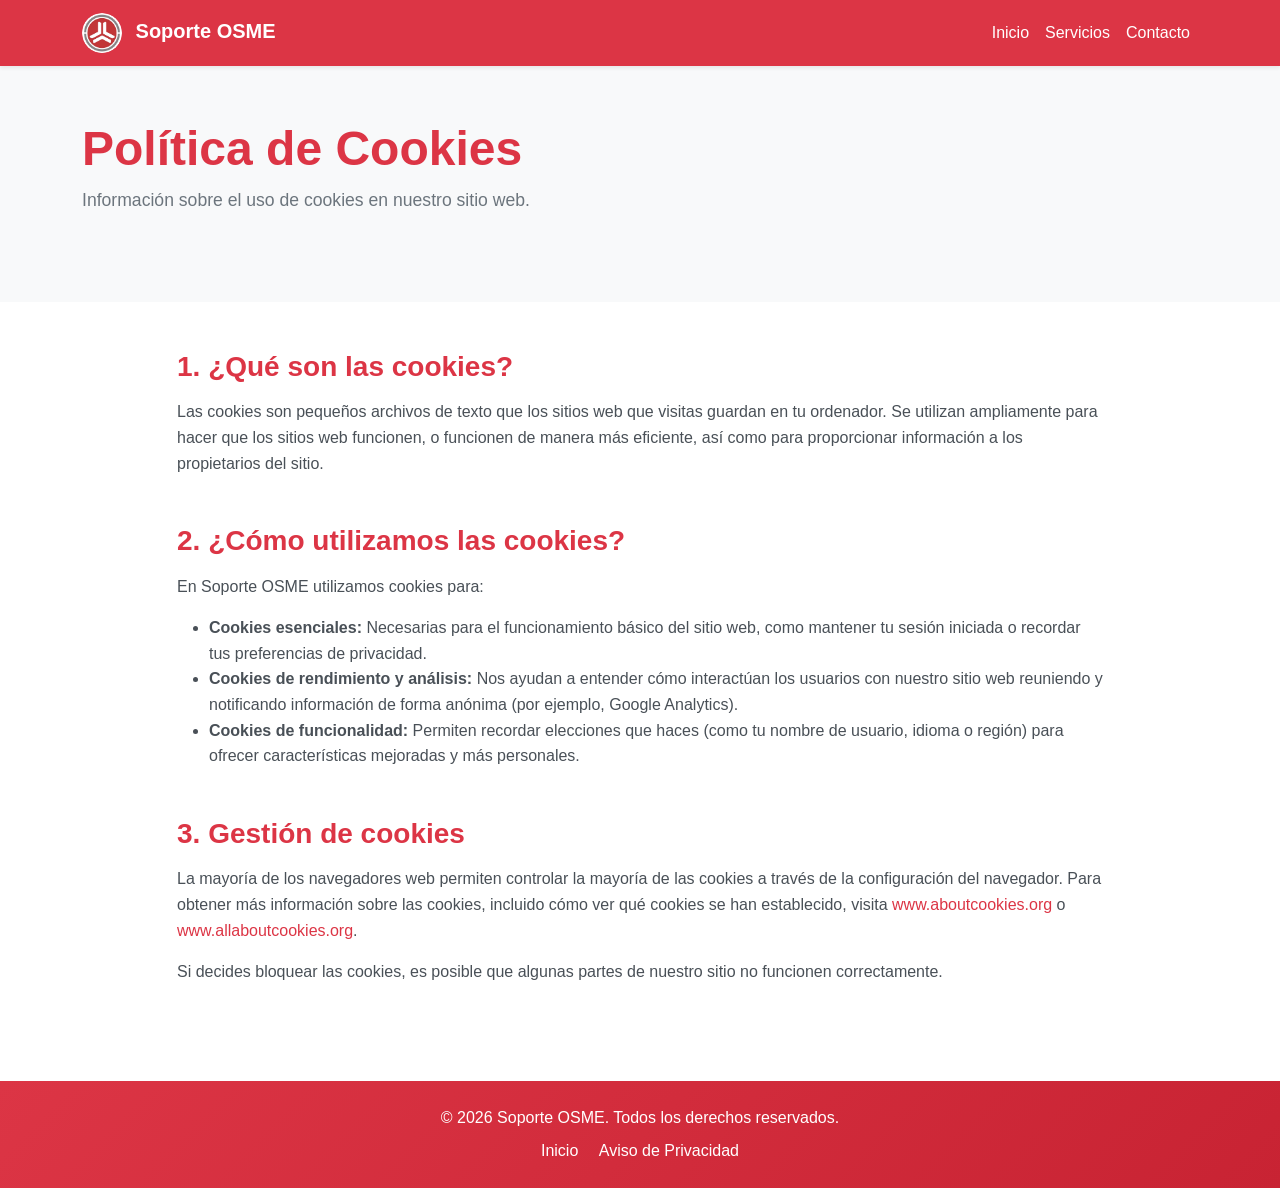
<file: cookies.html>
<!DOCTYPE html>
<html lang="es">

<head>
    <meta charset="UTF-8">
    <meta name="viewport" content="width=device-width, initial-scale=1.0">
    <title>Política de Cookies - Soporte OSME</title>
    <link href="https://cdn.jsdelivr.net/npm/bootstrap@5.3.2/dist/css/bootstrap.min.css" rel="stylesheet">
    <link rel="stylesheet" href="https://cdn.jsdelivr.net/npm/bootstrap-icons@1.11.1/font/bootstrap-icons.css">
    <link rel="stylesheet" href="css/custom.css">
    <link rel="icon" href="img/Logo.png?v=4" type="image/png">
</head>

<body>
    <!-- Navbar -->
    <nav class="navbar navbar-expand-lg navbar-light bg-danger fixed-top shadow-sm">
        <div class="container">
            <a class="navbar-brand fw-bold text-white" href="inicio">
                <img src="img/Logo.png?v=4" alt="Logo Soporte OSME" width="40" height="40" class="me-2">
                Soporte OSME
            </a>
            <button class="navbar-toggler" type="button" data-bs-toggle="collapse" data-bs-target="#navmenu">
                <span class="navbar-toggler-icon"></span>
            </button>
            <div class="collapse navbar-collapse" id="navmenu">
                <ul class="navbar-nav ms-auto">
                    <li class="nav-item"><a class="nav-link text-white" href="index.html#inicio">Inicio</a></li>
                    <li class="nav-item"><a class="nav-link text-white" href="index.html#servicios">Servicios</a></li>
                    <li class="nav-item"><a class="nav-link text-white" href="index.html#redes-sociales">Contacto</a>
                    </li>
                </ul>
            </div>
        </div>
    </nav>

    <!-- Header -->
    <header class="bg-light py-5 mt-5">
        <div class="container py-4">
            <h1 class="display-5 fw-bold text-danger">Política de Cookies</h1>
            <p class="lead text-secondary">Información sobre el uso de cookies en nuestro sitio web.</p>
        </div>
    </header>

    <!-- Content -->
    <section class="py-5">
        <div class="container">
            <div class="row justify-content-center">
                <div class="col-lg-10">
                    <div class="mb-5">
                        <h3 class="text-danger fw-bold mb-3">1. ¿Qué son las cookies?</h3>
                        <p>Las cookies son pequeños archivos de texto que los sitios web que visitas guardan en tu
                            ordenador. Se utilizan ampliamente para hacer que los sitios web funcionen, o funcionen de
                            manera más eficiente, así como para proporcionar información a los propietarios del sitio.
                        </p>
                    </div>

                    <div class="mb-5">
                        <h3 class="text-danger fw-bold mb-3">2. ¿Cómo utilizamos las cookies?</h3>
                        <p>En Soporte OSME utilizamos cookies para:</p>
                        <ul>
                            <li><strong>Cookies esenciales:</strong> Necesarias para el funcionamiento básico del sitio
                                web, como mantener tu sesión iniciada o recordar tus preferencias de privacidad.</li>
                            <li><strong>Cookies de rendimiento y análisis:</strong> Nos ayudan a entender cómo
                                interactúan los usuarios con nuestro sitio web reuniendo y notificando información de
                                forma anónima (por ejemplo, Google Analytics).</li>
                            <li><strong>Cookies de funcionalidad:</strong> Permiten recordar elecciones que haces (como
                                tu nombre de usuario, idioma o región) para ofrecer características mejoradas y más
                                personales.</li>
                        </ul>
                    </div>

                    <div class="mb-5">
                        <h3 class="text-danger fw-bold mb-3">3. Gestión de cookies</h3>
                        <p>La mayoría de los navegadores web permiten controlar la mayoría de las cookies a través de la
                            configuración del navegador. Para obtener más información sobre las cookies, incluido cómo
                            ver qué cookies se han establecido, visita <a href="https://www.aboutcookies.org"
                                target="_blank" class="text-danger">www.aboutcookies.org</a> o <a
                                href="https://www.allaboutcookies.org" target="_blank"
                                class="text-danger">www.allaboutcookies.org</a>.</p>
                        <p>Si decides bloquear las cookies, es posible que algunas partes de nuestro sitio no funcionen
                            correctamente.</p>
                    </div>
                </div>
            </div>
        </div>
    </section>

    <!-- Footer -->
    <footer class="bg-danger text-white py-4">
        <div class="container text-center">
            <p class="mb-0">© 2026 Soporte OSME. Todos los derechos reservados.</p>
            <div class="mt-2">
                <a href="inicio" class="text-white text-decoration-none mx-2">Inicio</a>
                <a href="privacidad" class="text-white text-decoration-none mx-2">Aviso de Privacidad</a>
            </div>
        </div>
    </footer>

    <script src="https://cdn.jsdelivr.net/npm/bootstrap@5.3.2/dist/js/bootstrap.bundle.min.js"></script>
</body>

</html>
</file>
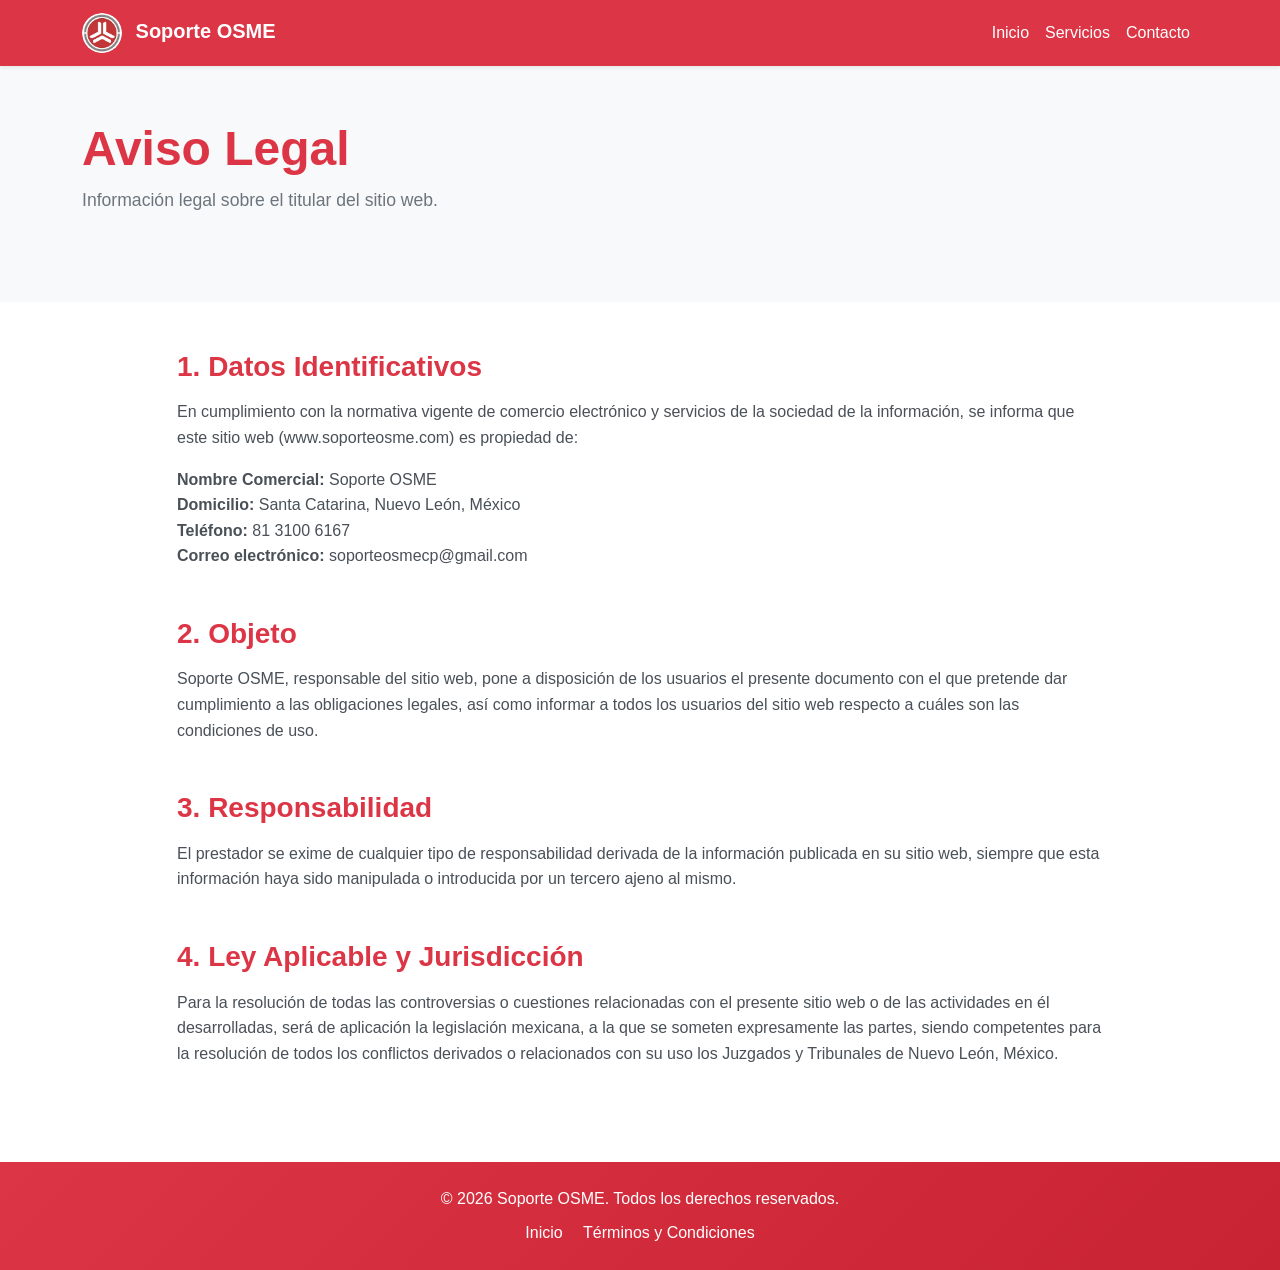
<file: legal.html>
<!DOCTYPE html>
<html lang="es">

<head>
    <meta charset="UTF-8">
    <meta name="viewport" content="width=device-width, initial-scale=1.0">
    <title>Aviso Legal - Soporte OSME</title>
    <link href="https://cdn.jsdelivr.net/npm/bootstrap@5.3.2/dist/css/bootstrap.min.css" rel="stylesheet">
    <link rel="stylesheet" href="https://cdn.jsdelivr.net/npm/bootstrap-icons@1.11.1/font/bootstrap-icons.css">
    <link rel="stylesheet" href="css/custom.css">
    <link rel="icon" href="img/Logo.png?v=4" type="image/png">
</head>

<body>
    <!-- Navbar -->
    <nav class="navbar navbar-expand-lg navbar-light bg-danger fixed-top shadow-sm">
        <div class="container">
            <a class="navbar-brand fw-bold text-white" href="inicio">
                <img src="img/Logo.png?v=4" alt="Logo Soporte OSME" width="40" height="40" class="me-2">
                Soporte OSME
            </a>
            <button class="navbar-toggler" type="button" data-bs-toggle="collapse" data-bs-target="#navmenu">
                <span class="navbar-toggler-icon"></span>
            </button>
            <div class="collapse navbar-collapse" id="navmenu">
                <ul class="navbar-nav ms-auto">
                    <li class="nav-item"><a class="nav-link text-white" href="index.html#inicio">Inicio</a></li>
                    <li class="nav-item"><a class="nav-link text-white" href="index.html#servicios">Servicios</a></li>
                    <li class="nav-item"><a class="nav-link text-white" href="index.html#redes-sociales">Contacto</a>
                    </li>
                </ul>
            </div>
        </div>
    </nav>

    <!-- Header -->
    <header class="bg-light py-5 mt-5">
        <div class="container py-4">
            <h1 class="display-5 fw-bold text-danger">Aviso Legal</h1>
            <p class="lead text-secondary">Información legal sobre el titular del sitio web.</p>
        </div>
    </header>

    <!-- Content -->
    <section class="py-5">
        <div class="container">
            <div class="row justify-content-center">
                <div class="col-lg-10">
                    <div class="mb-5">
                        <h3 class="text-danger fw-bold mb-3">1. Datos Identificativos</h3>
                        <p>En cumplimiento con la normativa vigente de comercio electrónico y servicios de la sociedad
                            de la información, se informa que este sitio web (www.soporteosme.com) es propiedad de:</p>
                        <ul class="list-unstyled">
                            <li><strong>Nombre Comercial:</strong> Soporte OSME</li>
                            <li><strong>Domicilio:</strong> Santa Catarina, Nuevo León, México</li>
                            <li><strong>Teléfono:</strong> 81 3100 6167</li>
                            <li><strong>Correo electrónico:</strong> soporteosmecp@gmail.com</li>
                        </ul>
                    </div>

                    <div class="mb-5">
                        <h3 class="text-danger fw-bold mb-3">2. Objeto</h3>
                        <p>Soporte OSME, responsable del sitio web, pone a disposición de los usuarios el presente
                            documento con el que pretende dar cumplimiento a las obligaciones legales, así como informar
                            a todos los usuarios del sitio web respecto a cuáles son las condiciones de uso.</p>
                    </div>

                    <div class="mb-5">
                        <h3 class="text-danger fw-bold mb-3">3. Responsabilidad</h3>
                        <p>El prestador se exime de cualquier tipo de responsabilidad derivada de la información
                            publicada en su sitio web, siempre que esta información haya sido manipulada o introducida
                            por un tercero ajeno al mismo.</p>
                    </div>

                    <div class="mb-5">
                        <h3 class="text-danger fw-bold mb-3">4. Ley Aplicable y Jurisdicción</h3>
                        <p>Para la resolución de todas las controversias o cuestiones relacionadas con el presente sitio
                            web o de las actividades en él desarrolladas, será de aplicación la legislación mexicana, a
                            la que se someten expresamente las partes, siendo competentes para la resolución de todos
                            los conflictos derivados o relacionados con su uso los Juzgados y Tribunales de Nuevo León,
                            México.</p>
                    </div>
                </div>
            </div>
        </div>
    </section>

    <!-- Footer -->
    <footer class="bg-danger text-white py-4">
        <div class="container text-center">
            <p class="mb-0">© 2026 Soporte OSME. Todos los derechos reservados.</p>
            <div class="mt-2">
                <a href="inicio" class="text-white text-decoration-none mx-2">Inicio</a>
                <a href="terminos" class="text-white text-decoration-none mx-2">Términos y Condiciones</a>
            </div>
        </div>
    </footer>

    <script src="https://cdn.jsdelivr.net/npm/bootstrap@5.3.2/dist/js/bootstrap.bundle.min.js"></script>
</body>

</html>
</file>
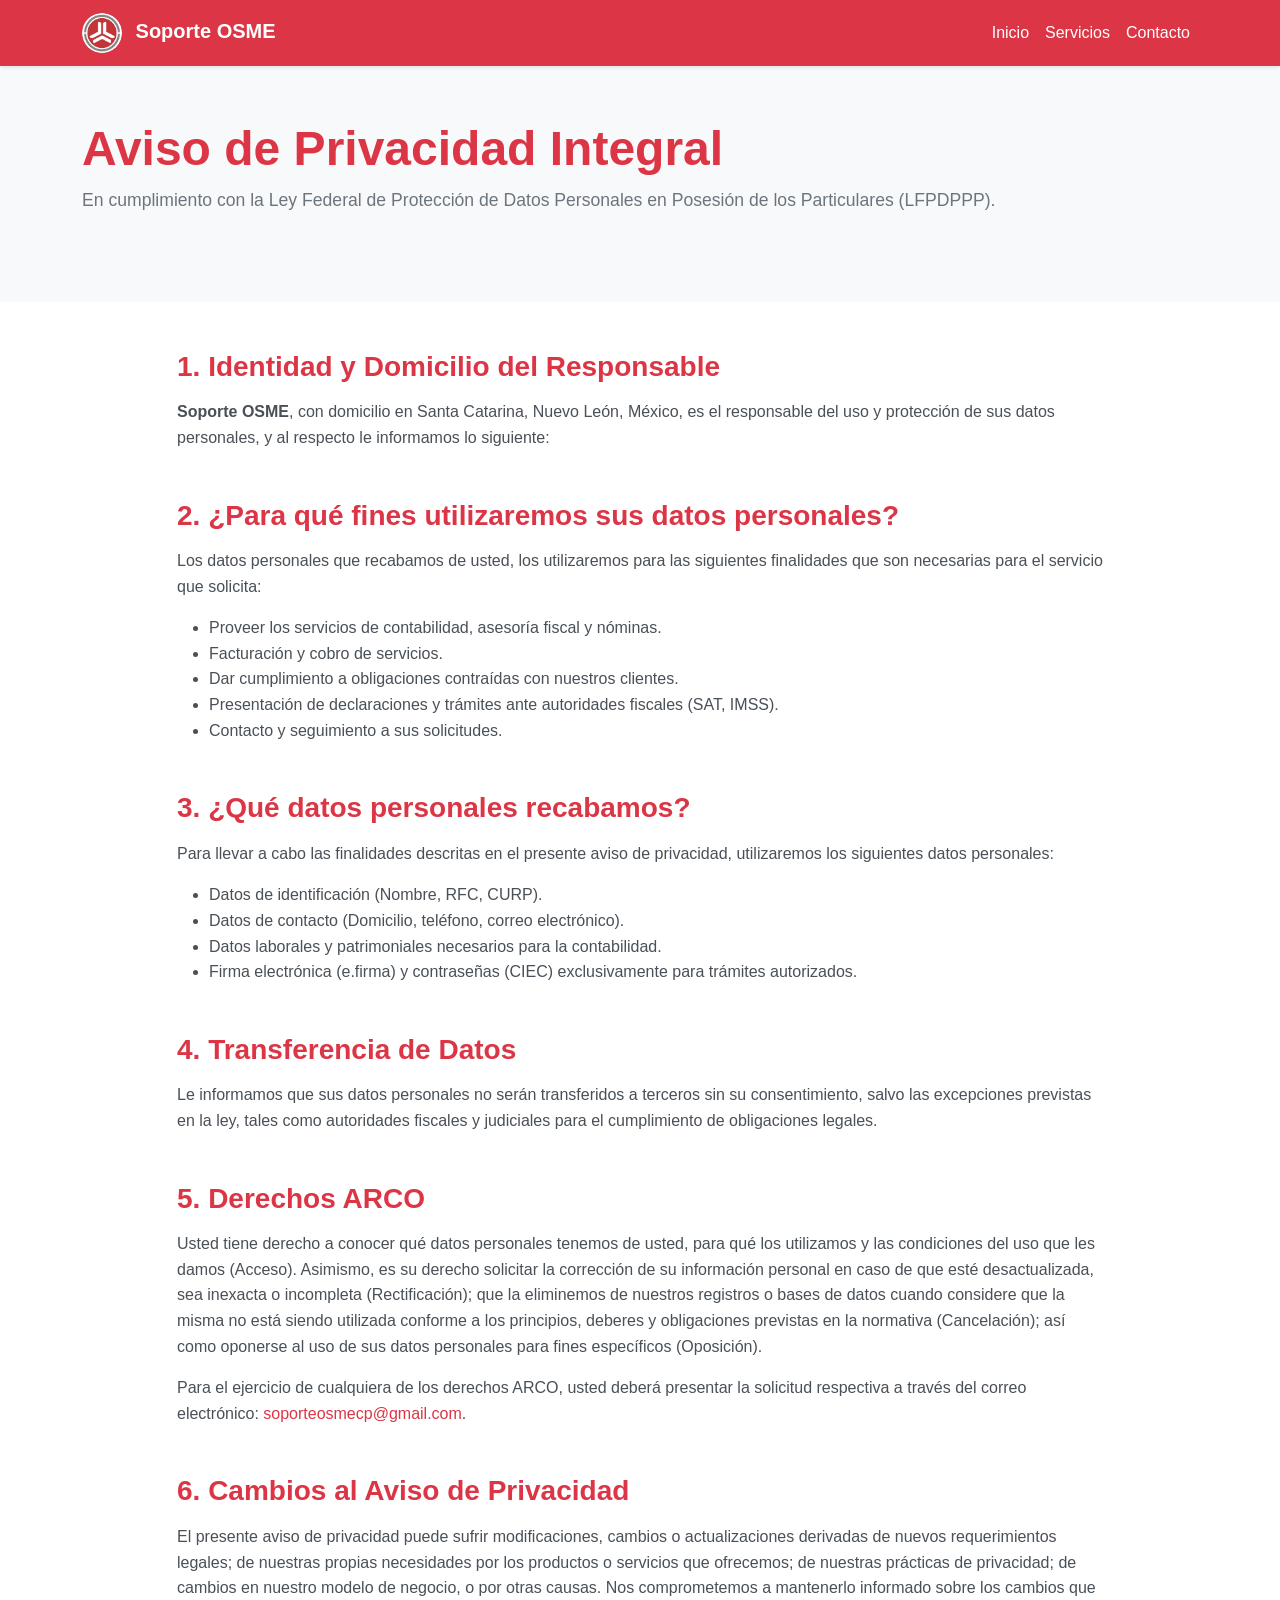
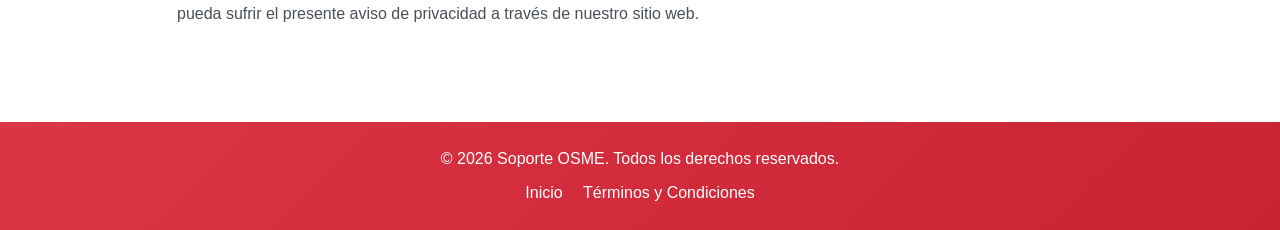
<file: privacidad.html>
<!DOCTYPE html>
<html lang="es">

<head>
    <meta charset="UTF-8">
    <meta name="viewport" content="width=device-width, initial-scale=1.0">
    <title>Aviso de Privacidad - Soporte OSME</title>
    <link href="https://cdn.jsdelivr.net/npm/bootstrap@5.3.2/dist/css/bootstrap.min.css" rel="stylesheet">
    <link rel="stylesheet" href="https://cdn.jsdelivr.net/npm/bootstrap-icons@1.11.1/font/bootstrap-icons.css">
    <link rel="stylesheet" href="css/custom.css">
    <link rel="icon" href="img/Logo.png?v=4" type="image/png">
</head>

<body>
    <!-- Navbar -->
    <nav class="navbar navbar-expand-lg navbar-light bg-danger fixed-top shadow-sm">
        <div class="container">
            <a class="navbar-brand fw-bold text-white" href="inicio">
                <img src="img/Logo.png?v=4" alt="Logo Soporte OSME" width="40" height="40" class="me-2">
                Soporte OSME
            </a>
            <button class="navbar-toggler" type="button" data-bs-toggle="collapse" data-bs-target="#navmenu">
                <span class="navbar-toggler-icon"></span>
            </button>
            <div class="collapse navbar-collapse" id="navmenu">
                <ul class="navbar-nav ms-auto">
                    <li class="nav-item"><a class="nav-link text-white" href="index.html#inicio">Inicio</a></li>
                    <li class="nav-item"><a class="nav-link text-white" href="index.html#servicios">Servicios</a></li>
                    <li class="nav-item"><a class="nav-link text-white" href="index.html#redes-sociales">Contacto</a>
                    </li>
                </ul>
            </div>
        </div>
    </nav>

    <!-- Header -->
    <header class="bg-light py-5 mt-5">
        <div class="container py-4">
            <h1 class="display-5 fw-bold text-danger">Aviso de Privacidad Integral</h1>
            <p class="lead text-secondary">En cumplimiento con la Ley Federal de Protección de Datos Personales en
                Posesión de los Particulares (LFPDPPP).
            </p>
        </div>
    </header>

    <!-- Content -->
    <section class="py-5">
        <div class="container">
            <div class="row justify-content-center">
                <div class="col-lg-10">
                    <div class="mb-5">
                        <h3 class="text-danger fw-bold mb-3">1. Identidad y Domicilio del Responsable</h3>
                        <p><strong>Soporte OSME</strong>, con domicilio en Santa Catarina, Nuevo León, México, es el
                            responsable del uso y protección de sus datos personales, y al respecto le informamos lo
                            siguiente:</p>
                    </div>

                    <div class="mb-5">
                        <h3 class="text-danger fw-bold mb-3">2. ¿Para qué fines utilizaremos sus datos personales?</h3>
                        <p>Los datos personales que recabamos de usted, los utilizaremos para las siguientes finalidades
                            que son necesarias para el servicio que solicita:</p>
                        <ul>
                            <li>Proveer los servicios de contabilidad, asesoría fiscal y nóminas.</li>
                            <li>Facturación y cobro de servicios.</li>
                            <li>Dar cumplimiento a obligaciones contraídas con nuestros clientes.</li>
                            <li>Presentación de declaraciones y trámites ante autoridades fiscales (SAT, IMSS).</li>
                            <li>Contacto y seguimiento a sus solicitudes.</li>
                        </ul>
                    </div>

                    <div class="mb-5">
                        <h3 class="text-danger fw-bold mb-3">3. ¿Qué datos personales recabamos?</h3>
                        <p>Para llevar a cabo las finalidades descritas en el presente aviso de privacidad, utilizaremos
                            los siguientes datos personales:</p>
                        <ul>
                            <li>Datos de identificación (Nombre, RFC, CURP).</li>
                            <li>Datos de contacto (Domicilio, teléfono, correo electrónico).</li>
                            <li>Datos laborales y patrimoniales necesarios para la contabilidad.</li>
                            <li>Firma electrónica (e.firma) y contraseñas (CIEC) exclusivamente para trámites
                                autorizados.</li>
                        </ul>
                    </div>

                    <div class="mb-5">
                        <h3 class="text-danger fw-bold mb-3">4. Transferencia de Datos</h3>
                        <p>Le informamos que sus datos personales no serán transferidos a terceros sin su
                            consentimiento, salvo las excepciones previstas en la ley, tales como autoridades fiscales y
                            judiciales para el cumplimiento de obligaciones legales.</p>
                    </div>

                    <div class="mb-5">
                        <h3 class="text-danger fw-bold mb-3">5. Derechos ARCO</h3>
                        <p>Usted tiene derecho a conocer qué datos personales tenemos de usted, para qué los utilizamos
                            y las condiciones del uso que les damos (Acceso). Asimismo, es su derecho solicitar la
                            corrección de su información personal en caso de que esté desactualizada, sea inexacta o
                            incompleta (Rectificación); que la eliminemos de nuestros registros o bases de datos cuando
                            considere que la misma no está siendo utilizada conforme a los principios, deberes y
                            obligaciones previstas en la normativa (Cancelación); así como oponerse al uso de sus datos
                            personales para fines específicos (Oposición).</p>
                        <p>Para el ejercicio de cualquiera de los derechos ARCO, usted deberá presentar la solicitud
                            respectiva a través del correo electrónico: <a href="mailto:soporteosmecp@gmail.com"
                                class="text-danger">soporteosmecp@gmail.com</a>.</p>
                    </div>

                    <div class="mb-5">
                        <h3 class="text-danger fw-bold mb-3">6. Cambios al Aviso de Privacidad</h3>
                        <p>El presente aviso de privacidad puede sufrir modificaciones, cambios o actualizaciones
                            derivadas de nuevos requerimientos legales; de nuestras propias necesidades por los
                            productos o servicios que ofrecemos; de nuestras prácticas de privacidad; de cambios en
                            nuestro modelo de negocio, o por otras causas. Nos comprometemos a mantenerlo informado
                            sobre los cambios que pueda sufrir el presente aviso de privacidad a través de nuestro sitio
                            web.</p>
                    </div>
                </div>
            </div>
        </div>
    </section>

    <!-- Footer -->
    <footer class="bg-danger text-white py-4">
        <div class="container text-center">
            <p class="mb-0">© 2026 Soporte OSME. Todos los derechos reservados.</p>
            <div class="mt-2">
                <a href="inicio" class="text-white text-decoration-none mx-2">Inicio</a>
                <a href="terminos" class="text-white text-decoration-none mx-2">Términos y Condiciones</a>
            </div>
        </div>
    </footer>

    <script src="https://cdn.jsdelivr.net/npm/bootstrap@5.3.2/dist/js/bootstrap.bundle.min.js"></script>
</body>

</html>
</file>
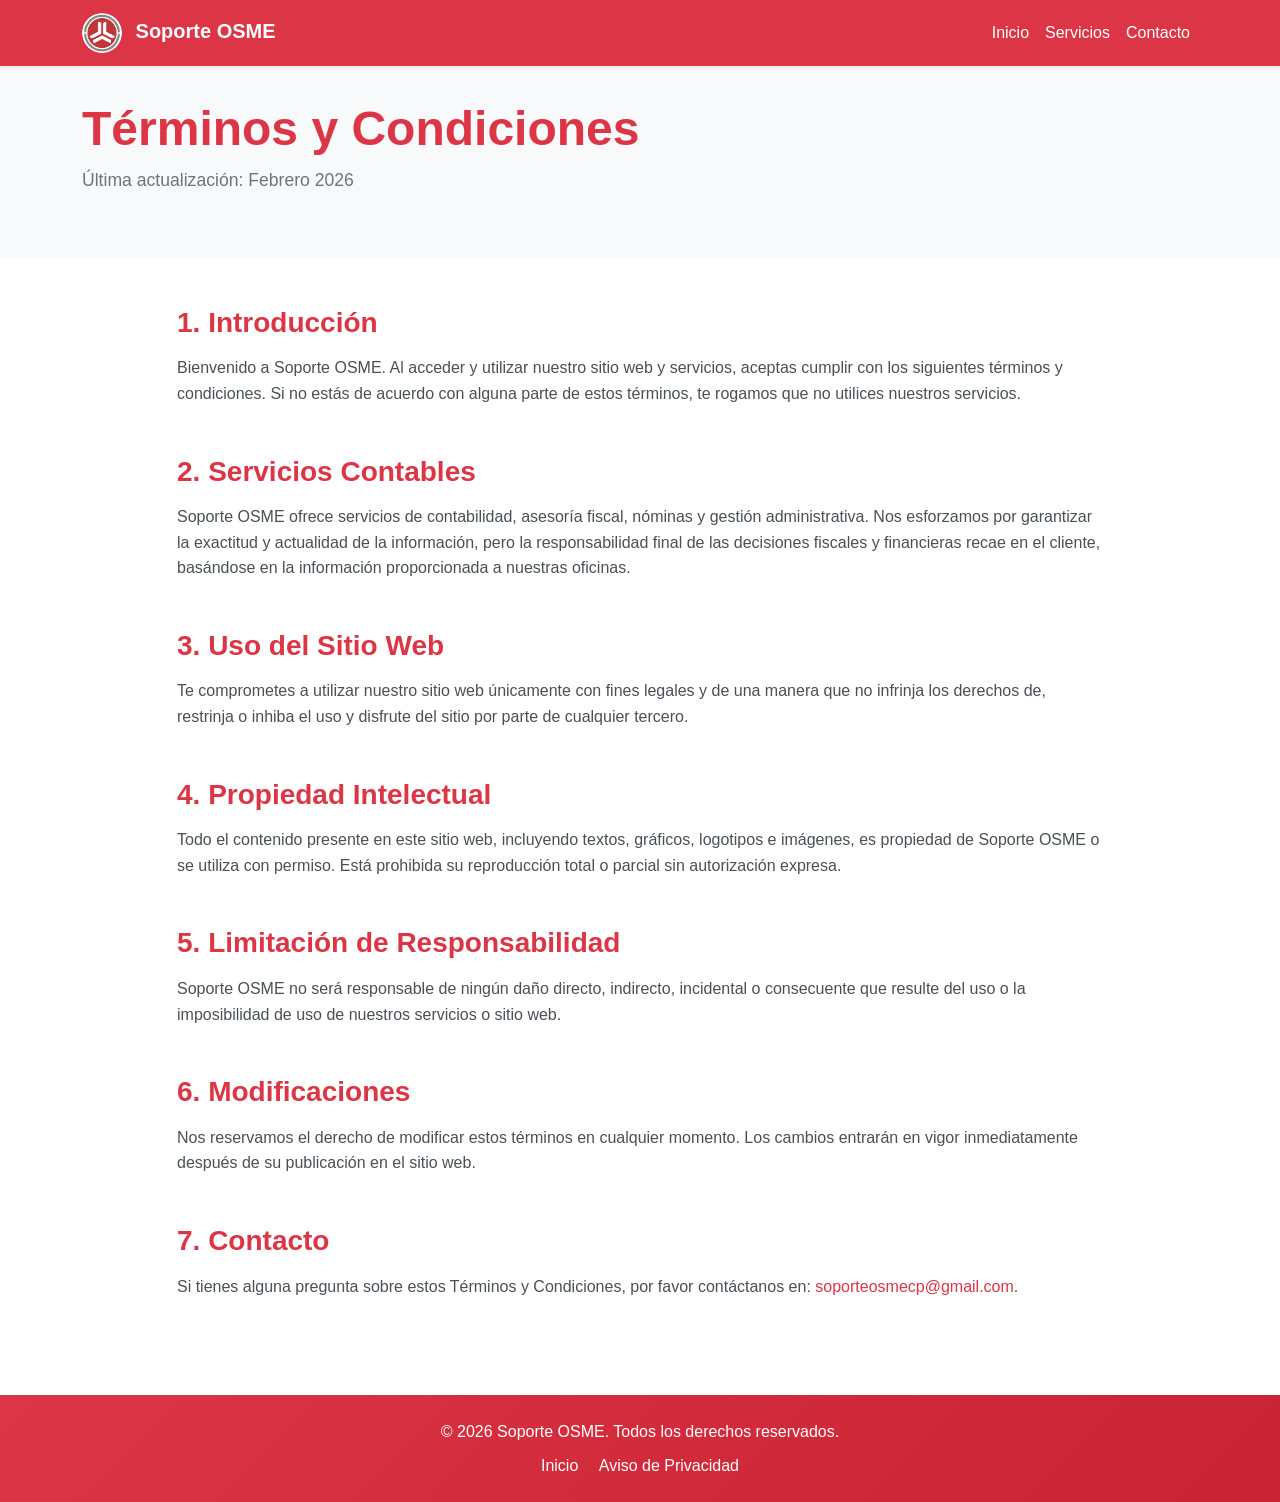
<file: terminos.html>
<!DOCTYPE html>
<html lang="es">

<head>
    <meta charset="UTF-8">
    <meta name="viewport" content="width=device-width, initial-scale=1.0">
    <title>Términos y Condiciones - Soporte OSME</title>
    <link href="https://cdn.jsdelivr.net/npm/bootstrap@5.3.2/dist/css/bootstrap.min.css" rel="stylesheet">
    <link rel="stylesheet" href="https://cdn.jsdelivr.net/npm/bootstrap-icons@1.11.1/font/bootstrap-icons.css">
    <link rel="stylesheet" href="css/custom.css">
    <link rel="icon" href="img/Logo.png?v=4" type="image/png">
</head>

<body>
    <!-- Navbar -->
    <nav class="navbar navbar-expand-lg navbar-light bg-danger fixed-top shadow-sm">
        <div class="container">
            <a class="navbar-brand fw-bold text-white" href="inicio">
                <img src="img/Logo.png?v=4" alt="Logo Soporte OSME" width="40" height="40" class="me-2">
                Soporte OSME
            </a>
            <button class="navbar-toggler" type="button" data-bs-toggle="collapse" data-bs-target="#navmenu">
                <span class="navbar-toggler-icon"></span>
            </button>
            <div class="collapse navbar-collapse" id="navmenu">
                <ul class="navbar-nav ms-auto">
                    <li class="nav-item"><a class="nav-link text-white" href="index.html#inicio">Inicio</a></li>
                    <li class="nav-item"><a class="nav-link text-white" href="index.html#servicios">Servicios</a></li>
                    <li class="nav-item"><a class="nav-link text-white" href="index.html#redes-sociales">Contacto</a>
                    </li>
                </ul>
            </div>
        </div>
    </nav>

    <!-- Header -->
    <header class="bg-light page-header-spacer pb-5">
        <div class="container">
            <h1 class="display-5 fw-bold text-danger">Términos y Condiciones</h1>
            <p class="lead text-secondary">Última actualización: Febrero 2026</p>
        </div>
    </header>

    <!-- Content -->
    <section class="py-5">
        <div class="container">
            <div class="row justify-content-center">
                <div class="col-lg-10">
                    <div class="mb-5">
                        <h3 class="text-danger fw-bold mb-3">1. Introducción</h3>
                        <p>Bienvenido a Soporte OSME. Al acceder y utilizar nuestro sitio web y servicios, aceptas
                            cumplir con los siguientes términos y condiciones. Si no estás de acuerdo con alguna parte
                            de estos términos, te rogamos que no utilices nuestros servicios.</p>
                    </div>

                    <div class="mb-5">
                        <h3 class="text-danger fw-bold mb-3">2. Servicios Contables</h3>
                        <p>Soporte OSME ofrece servicios de contabilidad, asesoría fiscal, nóminas y gestión
                            administrativa. Nos esforzamos por garantizar la exactitud y actualidad de la información,
                            pero la responsabilidad final de las decisiones fiscales y financieras recae en el cliente,
                            basándose en la información proporcionada a nuestras oficinas.</p>
                    </div>

                    <div class="mb-5">
                        <h3 class="text-danger fw-bold mb-3">3. Uso del Sitio Web</h3>
                        <p>Te comprometes a utilizar nuestro sitio web únicamente con fines legales y de una manera que
                            no infrinja los derechos de, restrinja o inhiba el uso y disfrute del sitio por parte de
                            cualquier tercero.</p>
                    </div>

                    <div class="mb-5">
                        <h3 class="text-danger fw-bold mb-3">4. Propiedad Intelectual</h3>
                        <p>Todo el contenido presente en este sitio web, incluyendo textos, gráficos, logotipos e
                            imágenes, es propiedad de Soporte OSME o se utiliza con permiso. Está prohibida su
                            reproducción total o parcial sin autorización expresa.</p>
                    </div>

                    <div class="mb-5">
                        <h3 class="text-danger fw-bold mb-3">5. Limitación de Responsabilidad</h3>
                        <p>Soporte OSME no será responsable de ningún daño directo, indirecto, incidental o consecuente
                            que resulte del uso o la imposibilidad de uso de nuestros servicios o sitio web.</p>
                    </div>

                    <div class="mb-5">
                        <h3 class="text-danger fw-bold mb-3">6. Modificaciones</h3>
                        <p>Nos reservamos el derecho de modificar estos términos en cualquier momento. Los cambios
                            entrarán en vigor inmediatamente después de su publicación en el sitio web.</p>
                    </div>

                    <div class="mb-5">
                        <h3 class="text-danger fw-bold mb-3">7. Contacto</h3>
                        <p>Si tienes alguna pregunta sobre estos Términos y Condiciones, por favor contáctanos en: <a
                                href="mailto:soporteosmecp@gmail.com" class="text-danger">soporteosmecp@gmail.com</a>.
                        </p>
                    </div>
                </div>
            </div>
        </div>
    </section>

    <!-- Footer -->
    <footer class="bg-danger text-white py-4">
        <div class="container text-center">
            <p class="mb-0">© 2026 Soporte OSME. Todos los derechos reservados.</p>
            <div class="mt-2">
                <a href="inicio" class="text-white text-decoration-none mx-2">Inicio</a>
                <a href="privacidad" class="text-white text-decoration-none mx-2">Aviso de Privacidad</a>
            </div>
        </div>
    </footer>

    <script src="https://cdn.jsdelivr.net/npm/bootstrap@5.3.2/dist/js/bootstrap.bundle.min.js"></script>
</body>

</html>
</file>
<file: css/custom.css>
/* Variables de colores */
:root {
  --primary-red: #dc3545;
  --light-red: #f8d7da;
  --gray-light: #f8f9fa;
  --gray-medium: #6c757d;
  --gray-dark: #495057;
  --white: #ffffff;
  --shadow: rgba(0, 0, 0, 0.1);
}

/* Estilos generales */
body {
  font-family: 'Inter', -apple-system, BlinkMacSystemFont, 'Segoe UI', Roboto, sans-serif;
  line-height: 1.6;
  color: var(--gray-dark);
  background-color: var(--white);
}

/* Hero Section */
.hero-section {
  min-height: 100vh;
  background: linear-gradient(135deg, var(--white) 0%, var(--gray-light) 100%);
  padding-top: 80px;
}

.hero-section img {
  box-shadow: 0 10px 30px var(--shadow);
  transition: transform 0.3s ease;
}

.hero-section img:hover {
  transform: scale(1.05);
}

/* Navbar */
.navbar {
  backdrop-filter: blur(10px);
  background-color: var(--primary-red) !important;
  transition: all 0.3s ease;
}

.navbar .navbar-toggler {
  border-color: white;
}

.navbar .navbar-toggler-icon {
  background-image: url("data:image/svg+xml,%3csvg xmlns='http://www.w3.org/2000/svg' viewBox='0 0 30 30'%3e%3cpath stroke='rgba%28255, 255, 255, 1%29' stroke-linecap='round' stroke-miterlimit='10' stroke-width='2' d='M4 7h22M4 15h22M4 23h22'/%3e%3c/svg%3e");
}

.navbar-brand img {
  border-radius: 50%;
  transition: transform 0.3s ease;
}

.navbar-brand:hover img {
  transform: scale(1.1);
}

.nav-link {
  position: relative;
  transition: color 0.3s ease;
}

.nav-link::after {
  content: '';
  position: absolute;
  width: 0;
  height: 2px;
  bottom: -2px;
  left: 0;
  background-color: var(--primary-red);
  transition: width 0.3s ease;
}

.nav-link:hover::after {
  width: 100%;
}

/* Secciones */
section {
  padding: 80px 0;
}

/* Service Cards */
.service-card {
  transition: all 0.3s ease;
  border: 1px solid transparent;
}

.service-card:hover {
  transform: translateY(-5px);
  box-shadow: 0 15px 35px var(--shadow) !important;
  border-color: var(--light-red);
}

.service-icon {
  font-size: 2.5rem;
  transition: all 0.3s ease;
}

.service-card:hover .service-icon {
  transform: scale(1.1) !important;
  background-color: var(--primary-red) !important;
}

.service-card:hover .service-icon i {
  color: white !important;
}

/* Formulario de contacto */
.form-control {
  border-radius: 8px;
  padding: 12px 16px;
  transition: all 0.3s ease;
  box-shadow: 0 2px 4px var(--shadow);
}

.form-control:focus {
  box-shadow: 0 4px 12px var(--shadow);
  border-color: var(--primary-red);
}

.form-control.is-invalid {
  border-color: var(--primary-red);
  box-shadow: 0 0 0 0.2rem rgba(220, 53, 69, 0.25);
}

/* Botones */
.btn {
  border-radius: 8px;
  font-weight: 600;
  transition: all 0.3s ease;
  text-transform: none;
}

.btn-danger {
  background-color: var(--primary-red);
  border-color: var(--primary-red);
}

.btn-danger:hover {
  background-color: #c82333;
  border-color: #bd2130;
  transform: translateY(-2px);
  box-shadow: 0 5px 15px rgba(220, 53, 69, 0.3);
}

/* Alertas */
.alert {
  border-radius: 8px;
  border: none;
  box-shadow: 0 4px 12px var(--shadow);
}

.alert-success {
  background-color: #d4edda;
  color: #155724;
}

.alert-danger {
  background-color: #f8d7da;
  color: #721c24;
}

/* Animaciones */
@keyframes fadeInUp {
  from {
    opacity: 0;
    transform: translateY(30px);
  }

  to {
    opacity: 1;
    transform: translateY(0);
  }
}

.fade-in-up {
  animation: fadeInUp 0.6s ease-out;
}

/* Scroll suave */
html {
  scroll-behavior: smooth;
  scroll-padding-top: 100px;
}

/* Responsive */
@media (max-width: 768px) {
  .hero-section {
    min-height: 80vh;
    padding-top: 60px;
  }

  section {
    padding: 60px 0;
  }

  .service-card {
    margin-bottom: 20px;
  }
}

/* Estilos para el loading spinner */
.spinner-border-sm {
  width: 1rem;
  height: 1rem;
}

/* Estilos para los checkmarks */
.bi-check-circle-fill {
  font-size: 1.2rem;
}

/* Estilos para el footer */
footer {
  background: linear-gradient(135deg, var(--primary-red) 0%, #c82333 100%);
}

/* Estilos para el texto de error */
.text-danger.small {
  font-size: 0.875rem;
  margin-top: 0.25rem;
}

/* Estilos para las tarjetas de misión */
.bg-light {
  background-color: var(--gray-light) !important;
}

/* Estilos para los iconos de servicios */
.service-icon i {
  background: linear-gradient(135deg, var(--primary-red), #c82333);
  -webkit-background-clip: text;
  -webkit-text-fill-color: transparent;
  background-clip: text;
}

/* Estilos para el hover de los enlaces */
a {
  text-decoration: none;
  transition: color 0.3s ease;
}

a:hover {
  color: var(--primary-red) !important;
}

/* Estilos para el focus de los elementos */
.form-control:focus,
.btn:focus {
  outline: none;
  box-shadow: 0 0 0 0.2rem rgba(220, 53, 69, 0.25);
}

/* Estilos para el navbar en scroll */
.navbar.scrolled {
  background-color: var(--primary-red) !important;
  box-shadow: 0 2px 10px var(--shadow);
}

/* Spacer for fixed navbar on non-home pages */
.page-header-spacer {
  padding-top: 100px;
}

@media (max-width: 768px) {
  .page-header-spacer {
    padding-top: 80px;
  }
}

::placeholder {
  color: var(--gray-medium) !important;
  opacity: 0.7;
}

/* Estilos para la selección de texto */
::selection {
  background-color: var(--light-red);
  color: var(--gray-dark);
}

/* Estilos para enlaces activos en navegación */
.nav-link {
  color: white !important;
  font-weight: 500;
}

.nav-link:hover {
  color: rgba(255, 255, 255, 0.8) !important;
}

.nav-link.active {
  color: white !important;
  font-weight: 600;
}

.nav-link.active::after {
  width: 100%;
  background-color: white !important;
}

/* Estilos para mejorar la accesibilidad */
.btn:focus,
.form-control:focus {
  outline: 2px solid var(--primary-red);
  outline-offset: 2px;
}

/* Estilos para el estado de carga */
.btn:disabled {
  opacity: 0.7;
  cursor: not-allowed;
}

/* Estilos para las animaciones de entrada */
.fade-in-up {
  animation: fadeInUp 0.6s ease-out;
}

/* Estilos para mejorar la legibilidad */
.text-secondary {
  color: var(--gray-medium) !important;
}

/* Estilos para los iconos en las tarjetas de servicios */
.service-icon {
  display: inline-flex;
  align-items: center;
  justify-content: center;
  width: 60px;
  height: 60px;
  background: linear-gradient(135deg, var(--light-red), #f8d7da);
  border-radius: 50%;
  margin-bottom: 1rem;
  transition: all 0.3s ease;
}

.service-icon i {
  font-size: 1.5rem;
  color: var(--primary-red);
  transition: color 0.3s ease;
}

/* Estilos para mejorar el espaciado */
.lead {
  font-size: 1.1rem;
  font-weight: 400;
}

/* Estilos para el footer */
footer {
  margin-top: 0;
}

/* Estilos para dispositivos móviles */
@media (max-width: 576px) {
  .hero-section {
    padding-top: 40px;
    min-height: 70vh;
  }

  .display-4 {
    font-size: 2.5rem;
  }

  .service-card {
    margin-bottom: 1.5rem;
  }
}

/* Estilos para las tarjetas de redes sociales */
.social-card {
  transition: all 0.3s ease;
  border: 1px solid transparent;
}

.social-card:hover {
  transform: translateY(-3px);
  box-shadow: 0 8px 25px var(--shadow) !important;
  border-color: var(--light-red);
  text-decoration: none;
}

.social-icon {
  font-size: 1.5rem;
  width: 40px;
  height: 40px;
  display: flex;
  align-items: center;
  justify-content: center;
  border-radius: 50%;
  background: var(--gray-light);
  transition: all 0.3s ease;
}

.social-card:hover .social-icon {
  transform: scale(1.1);
}

/* Estilos para el contenedor del QR */
.qr-container {
  transition: all 0.3s ease;
  border: 2px solid transparent;
  max-width: 200px;
  margin: 0 auto;
}

.qr-container:hover {
  border-color: var(--primary-red);
  transform: scale(1.02);
}

/* Estilos para la imagen del QR */
.qr-image {
  max-width: 100%;
  height: auto;
  display: block;
  margin: 0 auto;
}

/* Estilos para el botón de WhatsApp */
.btn-success {
  background-color: #25d366;
  border-color: #25d366;
  transition: all 0.3s ease;
}

.btn-success:hover {
  background-color: #128c7e;
  border-color: #128c7e;
  transform: translateY(-2px);
  box-shadow: 0 5px 15px rgba(37, 211, 102, 0.3);
}

/* Estilos para los iconos de redes sociales */
.bi-facebook {
  color: #1877f2 !important;
}

.bi-instagram {
  color: #e4405f !important;
}

.bi-linkedin {
  color: #0077b5 !important;
}

.bi-youtube {
  color: #ff0000 !important;
}

.bi-whatsapp {
  color: #25d366 !important;
}

/* Estilos para mejorar la responsividad de las tarjetas sociales */
@media (max-width: 768px) {
  .social-card {
    margin-bottom: 1rem;
  }

  .qr-container {
    max-width: 150px !important;
    padding: 1rem !important;
  }

  .qr-container img {
    max-width: 120px !important;
    height: auto !important;
  }
}

/* Estilos específicos para dispositivos móviles pequeños */
@media (max-width: 576px) {
  .qr-container {
    max-width: 120px !important;
    padding: 0.75rem !important;
  }

  .qr-container img {
    max-width: 100px !important;
    height: auto !important;
  }

  .bg-light.p-5 {
    padding: 1.5rem !important;
  }
}

/* Estilos para dispositivos muy pequeños */
@media (max-width: 480px) {
  .qr-container {
    max-width: 100px !important;
    padding: 0.5rem !important;
  }

  .qr-container img {
    max-width: 80px !important;
    height: auto !important;
  }

  .bg-light.p-5 {
    padding: 1rem !important;
  }
}

/* Estilos para las tarjetas de clientes estrella */
.client-card {
  transition: all 0.3s ease;
}

.client-card:hover {
  transform: translateY(-5px);
  text-decoration: none;
}

.client-card .bg-light {
  transition: all 0.3s ease;
  border: 1px solid transparent;
}

.client-card:hover .bg-light {
  box-shadow: 0 15px 35px var(--shadow) !important;
  border-color: var(--light-red);
  background-color: var(--white) !important;
}

.client-logo img {
  transition: all 0.3s ease;
  filter: grayscale(100%);
}

.client-card:hover .client-logo img {
  filter: grayscale(0%);
  transform: scale(1.1);
}

.client-card h6 {
  transition: color 0.3s ease;
}

.client-card:hover h6 {
  color: var(--primary-red) !important;
}

/* Estilos para el hover-shadow */
.hover-shadow {
  transition: all 0.3s ease;
}

.hover-shadow:hover {
  box-shadow: 0 15px 35px var(--shadow) !important;
}

/* Estilos responsivos para las tarjetas de clientes */
@media (max-width: 768px) {
  .client-card {
    margin-bottom: 1rem;
  }

  .client-logo img {
    max-width: 60px !important;
  }
}

/* Estilos para el icono grande de Facebook */
.social-icon-large {
  font-size: 4rem;
  display: flex;
  justify-content: center;
  align-items: center;
  width: 120px;
  height: 120px;
  background: linear-gradient(135deg, #f8f9fa, #e9ecef);
  border-radius: 50%;
  margin: 0 auto;
  transition: all 0.3s ease;
}

.social-icon-large:hover {
  transform: scale(1.05);
  background: linear-gradient(135deg, #1877f2, #0d6efd);
}

.social-icon-large:hover i {
  color: white !important;
}

/* Estilos para los botones de contacto */
.btn-primary {
  background-color: #1877f2;
  border-color: #1877f2;
  transition: all 0.3s ease;
}

.btn-primary:hover {
  background-color: #0d6efd;
  border-color: #0d6efd;
  transform: translateY(-2px);
  box-shadow: 0 5px 15px rgba(24, 119, 242, 0.3);
}

.btn-success {
  background-color: #25d366;
  border-color: #25d366;
  transition: all 0.3s ease;
}

.btn-success:hover {
  background-color: #128c7e;
  border-color: #128c7e;
  transform: translateY(-2px);
  box-shadow: 0 5px 15px rgba(37, 211, 102, 0.3);
}

/* Estilos responsivos para la sección de contacto */
@media (max-width: 768px) {
  .social-icon-large {
    width: 100px;
    height: 100px;
    font-size: 3rem;
  }
}

/* Speech Bubble Styles - Thought Bubble Design */
.service-tooltip {
  position: relative;
  display: inline-block;
  animation: fadeInBounce 1s ease-out;
}

@keyframes fadeInBounce {
  0% {
    opacity: 0;
    transform: translateY(-20px) scale(0.8);
  }

  60% {
    transform: translateY(5px) scale(1.05);
  }

  100% {
    opacity: 1;
    transform: translateY(0) scale(1);
  }
}

.speech-bubble-content {
  background: white;
  color: #dc3545;
  padding: 25px 35px;
  border: 3px solid #dc3545;
  border-radius: 30px;
  box-shadow: 0 10px 30px rgba(220, 53, 69, 0.2);
  position: relative;
  text-align: center;
  min-width: 280px;
  transition: all 0.3s ease;
  cursor: pointer;
}

.speech-bubble-content:hover {
  background: #dc3545;
  color: white;
}

.speech-bubble-content:hover p {
  color: white;
}

.speech-bubble-content:hover i {
  color: white !important;
}

.speech-bubble-content p {
  color: #dc3545;
  font-size: 1.2rem;
  font-weight: bold;
  margin: 0;
  transition: color 0.3s ease;
}

/* Thought bubble tail - three circular elements */
.speech-bubble-arrow {
  position: absolute;
  bottom: -25px;
  left: 50%;
  transform: translateX(-50%);
}

.speech-bubble-content:hover~.speech-bubble-arrow::before,
.speech-bubble-content:hover~.speech-bubble-arrow::after {
  background: #dc3545;
}

.speech-bubble-arrow::before,
.speech-bubble-arrow::after {
  content: '';
  position: absolute;
  border-radius: 50%;
  border: 3px solid #dc3545;
  background: white;
  transition: background 0.3s ease;
}

.speech-bubble-arrow::before {
  width: 20px;
  height: 20px;
  left: 50%;
  transform: translateX(-50%);
  top: 5px;
}

.speech-bubble-arrow::after {
  width: 15px;
  height: 15px;
  left: 50%;
  transform: translateX(-100%);
  top: 20px;
}

.speech-close-btn {
  position: absolute;
  top: 5px;
  right: 10px;
  background: rgba(220, 53, 69, 0.1);
  border: 2px solid #dc3545;
  border-radius: 50%;
  width: 28px;
  height: 28px;
  color: #dc3545;
  font-size: 20px;
  font-weight: bold;
  cursor: pointer;
  display: flex;
  align-items: center;
  justify-content: center;
  transition: all 0.3s ease;
  line-height: 1;
}

.speech-close-btn:hover {
  background: #dc3545;
  color: white;
  transform: rotate(90deg);
}

/* WhatsApp Chat Button Hover Effect */
.btn-outline-danger:hover {
  background-color: #dc3545;
  border-color: #dc3545;
  color: white !important;
}

.btn-outline-danger:hover * {
  color: white !important;
}

@media (max-width: 768px) {
  .speech-bubble-content {
    min-width: 240px;
    padding: 20px 30px;
  }

  .speech-bubble-content p {
    font-size: 1rem;
  }
}

/* Estilos para las pestañas de autenticación */
.nav-pills .nav-link {
  color: var(--gray-medium);
  transition: all 0.3s ease;
}

.nav-pills .nav-link:hover {
  color: var(--primary-red);
  background-color: rgba(220, 53, 69, 0.05);
}

/* --- Sliding Login/Register Animation Styles --- */

.auth-body {
  background: #f6f5f7;
  display: flex;
  justify-content: center;
  align-items: center;
  flex-direction: column;
  font-family: 'Montserrat', sans-serif;
  height: 100vh;
  margin: -20px 0 50px;
}

.auth-body h1 {
  font-weight: bold;
  margin: 0;
}

.auth-body h2 {
  text-align: center;
}

.auth-body p {
  font-size: 14px;
  font-weight: 100;
  line-height: 20px;
  letter-spacing: 0.5px;
  margin: 20px 0 30px;
}

.auth-body span {
  font-size: 12px;
}

.auth-body a {
  color: #333;
  font-size: 14px;
  text-decoration: none;
  margin: 15px 0;
}

.auth-body button {
  border-radius: 20px;
  border: 1px solid #dc3545;
  background-color: #dc3545;
  color: #FFFFFF;
  font-size: 12px;
  font-weight: bold;
  padding: 12px 45px;
  letter-spacing: 1px;
  text-transform: uppercase;
  transition: transform 80ms ease-in;
  margin-top: 10px;
}

.auth-body button:active {
  transform: scale(0.95);
}

.auth-body button:focus {
  outline: none;
}

.auth-body button.ghost {
  background-color: transparent;
  border-color: #FFFFFF;
}

.auth-body form {
  background-color: #FFFFFF;
  display: flex;
  align-items: center;
  justify-content: center;
  flex-direction: column;
  padding: 0 50px;
  height: 100%;
  text-align: center;
}

.auth-body input {
  background-color: #eee;
  border: none;
  padding: 12px 15px;
  margin: 8px 0;
  width: 100%;
}

.auth-body .container {
  background-color: #fff;
  border-radius: 10px;
  box-shadow: 0 14px 28px rgba(0, 0, 0, 0.25),
    0 10px 10px rgba(0, 0, 0, 0.22);
  position: relative;
  overflow: hidden;
  width: 768px;
  max-width: 100%;
  min-height: 520px;
  /* Increased height for content */
}

/* Ensure bootstrap container doesn't conflict too much */
.auth-body .container {
  padding-right: 0;
  padding-left: 0;
}

.form-container {
  position: absolute;
  top: 0;
  height: 100%;
  transition: all 0.6s ease-in-out;
}

.sign-in-container {
  left: 0;
  width: 50%;
  z-index: 2;
}

.container.right-panel-active .sign-in-container {
  transform: translateX(100%);
}

.sign-up-container {
  left: 0;
  width: 50%;
  opacity: 0;
  z-index: 1;
}

.container.right-panel-active .sign-up-container {
  transform: translateX(100%);
  opacity: 1;
  z-index: 5;
  animation: show 0.6s;
}

@keyframes show {

  0%,
  49.99% {
    opacity: 0;
    z-index: 1;
  }

  50%,
  100% {
    opacity: 1;
    z-index: 5;
  }
}

.overlay-container {
  position: absolute;
  top: 0;
  left: 50%;
  width: 50%;
  height: 100%;
  overflow: hidden;
  transition: transform 0.6s ease-in-out;
  z-index: 100;
}

.container.right-panel-active .overlay-container {
  transform: translateX(-100%);
}

.overlay {
  background: #dc3545;
  background: -webkit-linear-gradient(to right, #ff4b2b, #dc3545);
  background: linear-gradient(to right, #ff4b2b, #dc3545);
  background-repeat: no-repeat;
  background-size: cover;
  background-position: 0 0;
  color: #FFFFFF;
  position: relative;
  left: -100%;
  height: 100%;
  width: 200%;
  transform: translateX(0);
  transition: transform 0.6s ease-in-out;
}

.container.right-panel-active .overlay {
  transform: translateX(50%);
}

.overlay-panel {
  position: absolute;
  display: flex;
  align-items: center;
  justify-content: center;
  flex-direction: column;
  padding: 0 40px;
  text-align: center;
  top: 0;
  height: 100%;
  width: 50%;
  transform: translateX(0);
  transition: transform 0.6s ease-in-out;
}

.overlay-left {
  transform: translateX(-20%);
}

.container.right-panel-active .overlay-left {
  transform: translateX(0);
}

.overlay-right {
  right: 0;
  transform: translateX(0);
}

.container.right-panel-active .overlay-right {
  transform: translateX(20%);
}

.social-container {
  margin: 20px 0;
}

.social-container a {
  border: 1px solid #DDDDDD;
  border-radius: 50%;
  display: inline-flex;
  justify-content: center;
  align-items: center;
  margin: 0 5px;
  height: 40px;
  width: 40px;
}

/* Mobile Responsiveness for Sliding Panel */
@media (max-width: 768px) {
  .auth-body {
    height: auto;
    padding: 20px;
  }

  .auth-body .container {
    width: 100%;
    min-height: auto;
    height: auto;
    display: flex;
    flex-direction: column;
  }

  .form-container,
  .overlay-container,
  .sign-in-container,
  .sign-up-container {
    position: relative;
    width: 100%;
    height: auto;
    transform: none !important;
    left: auto;
    top: auto;
    opacity: 1;
    z-index: 1;
  }

  .overlay-container {
    display: none;
    /* Hide overlay on mobile users usually prefer simple stacking */
  }

  .sign-up-container {
    padding-top: 20px;
    border-top: 1px solid #eee;
  }
}

/* Ajustes para la sección de WhatsApp en móviles */
@media (max-width: 768px) {

  /* Fondo sólido para móvil en lugar del degradado dividido */
  .whatsapp-bg {
    background: linear-gradient(135deg, #dc3545 0%, #c82333 100%) !important;
    padding: 40px 20px !important;
    text-align: center;
  }

  /* Ocultar contenedor del QR en móvil */
  .whatsapp-qr-container {
    display: none !important;
  }

  /* Ajustar texto del título en móvil */
  .whatsapp-title {
    color: white !important;
    margin-bottom: 2rem !important;
  }

  /* Contenedor del botón en móvil */
  .whatsapp-btn-container {
    text-align: center !important;
    width: 100%;
  }

  /* Botón de WhatsApp en móvil */
  .whatsapp-btn {
    white-space: normal !important;
    /* Permitir salto de línea */
    width: 100%;
    background-color: white !important;
    color: #dc3545 !important;
    border: none !important;
  }

  .whatsapp-btn:hover {
    background-color: #f8f9fa !important;
  }

  /* Ajustes Hero Section en móvil */
  .hero-section .display-4 {
    font-size: 2.2rem;
    /* Reducir tamaño de título */
  }

  .hero-section img.mb-4 {
    width: 100px;
    /* Reducir ligeramente el logo */
  }

  .hero-section .lead {
    font-size: 1rem;
  }
}
</file>
